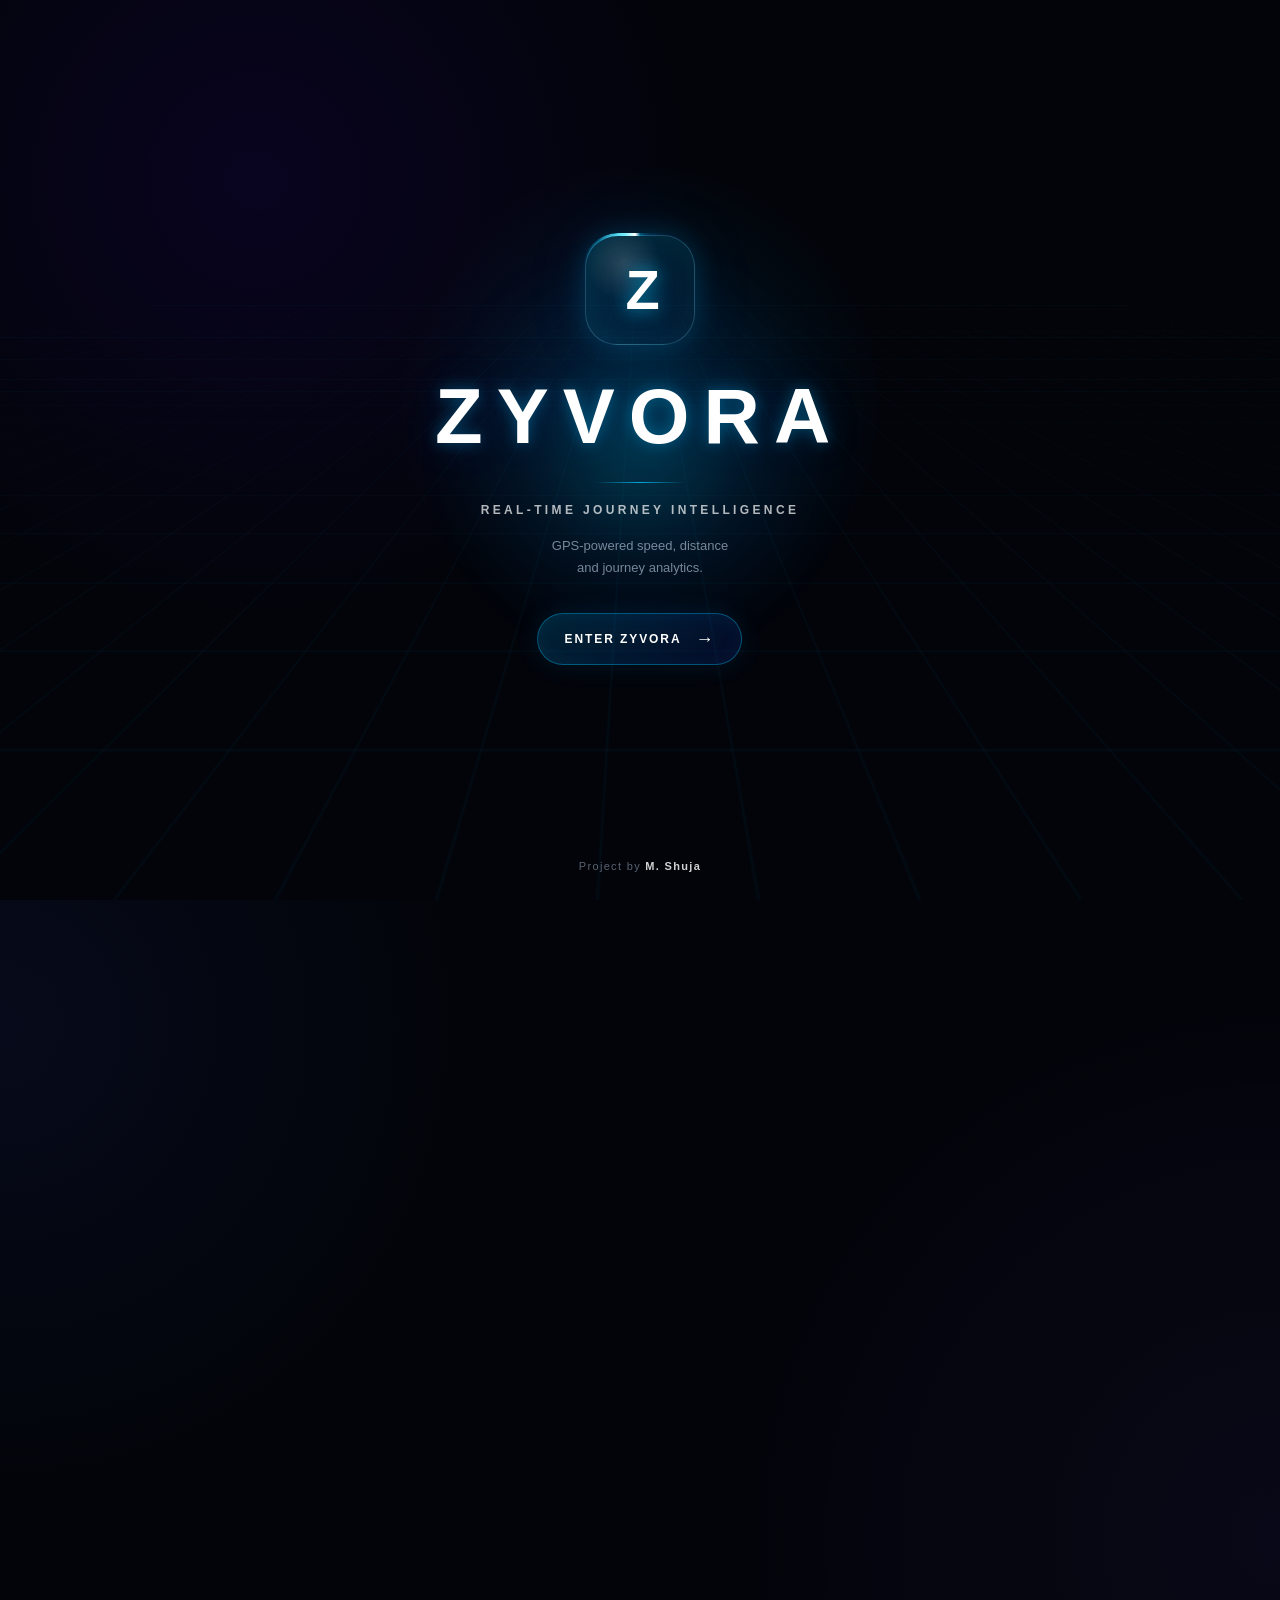
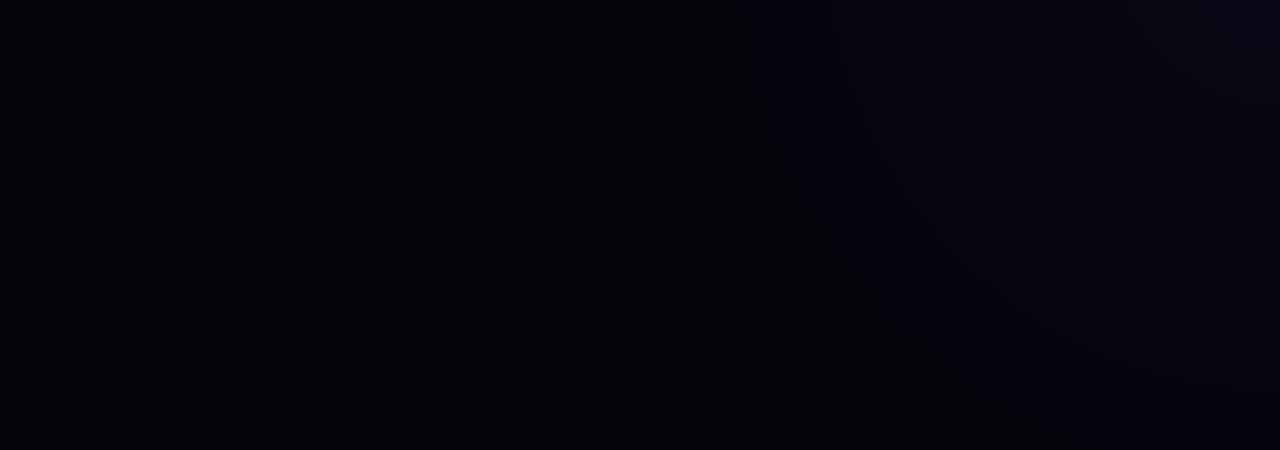
<file: index.html>
<!DOCTYPE html>
<html lang="en">

  <head>
  <meta charset="UTF-8">

  <meta
    name="viewport"
    content="width=device-width, initial-scale=1.0, maximum-scale=1.0, user-scalable=no"
  >

  <meta name="theme-color" content="#05070b">

  <meta
    name="description"
    content="ZYVORA by M. Shuja — Real-Time Journey Intelligence. A GPS-powered journey analytics web app for live speed, distance, trip time and travel insights."
  >

  <meta name="author" content="M. Shuja">

  <meta
    name="keywords"
    content="ZYVORA, ZYVORA by Shuja, M. Shuja, Shuja, Real-Time Journey Intelligence, GPS speed tracker, journey analytics, travel analytics"
  >

  <meta name="robots" content="index, follow">

  <meta
    name="apple-mobile-web-app-capable"
    content="yes"
  >

  <meta
    name="apple-mobile-web-app-status-bar-style"
    content="black-translucent"
  >

  <title>ZYVORA by M. Shuja — Real-Time Journey Intelligence</title>

  <link
    rel="canonical"
    href="https://maiishu2367-boop.github.io/Zyvora-/"
  >

  <!-- Social Preview -->
  <meta property="og:type" content="website">

  <meta
    property="og:title"
    content="ZYVORA by M. Shuja — Real-Time Journey Intelligence"
  >

  <meta
    property="og:description"
    content="GPS-powered speed, distance and journey analytics by M. Shuja."
  >

  <meta
    property="og:url"
    content="https://maiishu2367-boop.github.io/Zyvora-/"
  >

  <meta property="og:site_name" content="ZYVORA">

  <link rel="stylesheet" href="style.css">
  </head>
  


<body>


<!-- =========================================================
     ZYVORA LAUNCH SCREEN
========================================================= -->

<div id="zyvoraLaunch">

  <div class="launch-glow"></div>
  <div class="launch-grid"></div>

  <div class="launch-content">

    <div class="launch-logo">
      Z
    </div>

    <div class="launch-brand">
      ZYVORA
    </div>

    <div class="launch-line"></div>

    <div class="launch-subtitle">
      REAL-TIME JOURNEY INTELLIGENCE
    </div>

    <div class="launch-description">
      GPS-powered speed, distance<br>
      and journey analytics.
    </div>

    <button
      id="enterZyvora"
      type="button"
    >
      <span>ENTER ZYVORA</span>
      <span class="enter-arrow">→</span>
    </button>

  </div>

  <div class="launch-credit">
    Project by <strong>M. Shuja</strong>
  </div>

</div>



<!-- =========================================================
     MAIN APP
========================================================= -->
<!-- =========================================================
     ZYVORA PERMISSION & DEVICE SETUP
========================================================= -->

<div id="zyvoraSetup" class="zyvora-setup" hidden>

  <div class="setup-card">

    <div class="setup-logo">Z</div>

    <div class="setup-eyebrow">
      INITIAL DEVICE SETUP
    </div>

    <h2>Prepare ZYVORA</h2>

    <p class="setup-description">
      ZYVORA will check the permissions and device features
      needed for a smooth journey experience.
    </p>


    <div class="permission-list">

      <div class="permission-item">

        <div class="permission-icon">📍</div>

        <div class="permission-info">
          <strong>Location</strong>
          <span>Required for GPS tracking</span>
        </div>

        <span
          id="locationPermissionStatus"
          class="permission-status"
        >
          CHECKING
        </span>

      </div>


      <div class="permission-item">

        <div class="permission-icon">🔆</div>

        <div class="permission-info">
          <strong>Screen Wake</strong>
          <span>Keeps screen awake during journeys</span>
        </div>

        <span
          id="wakePermissionStatus"
          class="permission-status"
        >
          CHECKING
        </span>

      </div>


      <div class="permission-item">

        <div class="permission-icon">🔔</div>

        <div class="permission-info">
          <strong>Notifications</strong>
          <span>Optional journey notifications</span>
        </div>

        <span
          id="notificationPermissionStatus"
          class="permission-status"
        >
          OPTIONAL
        </span>

      </div>


      <div class="permission-item">

        <div class="permission-icon">🧭</div>

        <div class="permission-info">
          <strong>Device Sensors</strong>
          <span>Orientation features where supported</span>
        </div>

        <span
          id="sensorPermissionStatus"
          class="permission-status"
        >
          AVAILABLE
        </span>

      </div>

    </div>


    <div
      id="setupMessage"
      class="setup-message"
    >
      Location access is required for ZYVORA.
    </div>


    <button
      id="setupPermissionButton"
      class="setup-button"
      type="button"
    >
      ALLOW & CONTINUE
    </button>


    <button
      id="skipOptionalButton"
      class="setup-skip"
      type="button"
    >
      Continue without optional features
    </button>

  </div>

</div>
<div id="app">


  <!-- TOP BAR -->

  <header class="top-bar">

    <div class="brand">

      <div class="brand-mark">
        Z
      </div>

      <div class="brand-text">

        <h1>ZYVORA</h1>

        <span>
          REAL-TIME JOURNEY INTELLIGENCE
        </span>

      </div>

    </div>


    <div class="top-actions">

      <button
        id="historyButton"
        class="icon-button"
        type="button"
        aria-label="Journey history"
      >
        ☰
      </button>

    </div>

  </header>



  <!-- GPS STATUS -->

  <div class="gps-status">

    <span
      id="gpsDot"
      class="status-dot"
    ></span>

    <span id="gpsStatus">
      GPS READY
    </span>

  </div>



  <!-- MAIN -->

  <main class="main-content">


    <!-- SPEED CARD -->

    <section class="speed-card">

      <div class="speed-card-glow"></div>

      <div class="speed-radar"></div>
      <div class="speed-radar radar-two"></div>

      <div class="speed-label">
        CURRENT SPEED
      </div>


      <div class="speedometer">

        <div class="speed-ring">

          <div class="speed-inner">

            <div
              id="speedValue"
              class="speed-value"
            >
              0
            </div>

            <div class="speed-unit">
              km/h
            </div>

          </div>

        </div>

      </div>


      <div
        id="speedScale"
        class="speed-scale"
      >
        0 — 20 — 40 — 60 — 80 — 100+
      </div>


      <div
        id="direction"
        class="direction"
      >
        ●
      </div>


      <div
        id="speedMessage"
        class="speed-message"
      >
        Ready for your journey
      </div>

    </section>



    <!-- LIVE STATS -->

    <section class="stats-grid">


      <div class="stat-card">

        <span class="stat-label">
          DISTANCE
        </span>

        <strong id="distanceValue">
          0.00
        </strong>

        <small>
          km
        </small>

      </div>


      <div class="stat-card">

        <span class="stat-label">
          AVG SPEED
        </span>

        <strong id="averageSpeedValue">
          0
        </strong>

        <small>
          km/h
        </small>

      </div>


      <div class="stat-card">

        <span class="stat-label">
          MAX SPEED
        </span>

        <strong id="maxSpeedValue">
          0
        </strong>

        <small>
          km/h
        </small>

      </div>


      <div class="stat-card">

        <span class="stat-label">
          JOURNEY TIME
        </span>

        <strong id="journeyTimeValue">
          00:00:00
        </strong>

      </div>

    </section>



    <!-- CONTROLS -->

    <section class="controls">

      <button
        id="startButton"
        class="primary-button"
        type="button"
      >
        ▶ Start Journey
      </button>


      <div class="secondary-controls">

        <button
          id="pauseButton"
          class="control-button"
          type="button"
        >
          ⏸ Pause
        </button>

        <button
          id="stopButton"
          class="control-button"
          type="button"
        >
          ■ Stop
        </button>

        <button
          id="resetButton"
          class="control-button"
          type="button"
        >
          ↻ Reset
        </button>

      </div>

    </section>



    <!-- JOURNEY INTELLIGENCE -->

    <section class="panel">

      <div class="panel-header">

        <div>

          <span class="panel-eyebrow">
            LIVE DATA
          </span>

          <h2>
            Journey Intelligence
          </h2>

        </div>

      </div>


      <div class="intelligence-grid">


        <div class="data-row">

          <span>
            Location
          </span>

          <strong id="locationValue">
            Waiting for GPS
          </strong>

        </div>


        <div class="data-row">

          <span>
            Latitude
          </span>

          <strong id="latitudeValue">
            —
          </strong>

        </div>


        <div class="data-row">

          <span>
            Longitude
          </span>

          <strong id="longitudeValue">
            —
          </strong>

        </div>


        <div class="data-row">

          <span>
            GPS Accuracy
          </span>

          <strong id="accuracyValue">
            —
          </strong>

        </div>


        <div class="data-row">

          <span>
            Direction
          </span>

          <strong id="directionValue">
            —
          </strong>

        </div>

      </div>

    </section>



    <!-- JOURNEY TIMELINE -->

    <section class="panel">

      <div class="panel-header">

        <div>

          <span class="panel-eyebrow">
            JOURNEY
          </span>

          <h2>
            Journey Timeline
          </h2>

        </div>

      </div>


      <div
        id="journeyTimeline"
        class="timeline"
      >

        <div class="timeline-empty">
          Start a journey to build your timeline.
        </div>

      </div>

    </section>



    <!-- PERSONAL RECORDS -->

    <section class="panel">

      <div class="panel-header">

        <div>

          <span class="panel-eyebrow">
            YOUR DATA
          </span>

          <h2>
            Personal Records
          </h2>

        </div>

      </div>


      <div class="records-grid">


        <div class="record-card">

          <span>
            FASTEST SPEED
          </span>

          <strong id="recordFastest">
            0 km/h
          </strong>

        </div>


        <div class="record-card">

          <span>
            LONGEST JOURNEY
          </span>

          <strong id="recordLongest">
            0 km
          </strong>

        </div>


        <div class="record-card">

          <span>
            LONGEST DURATION
          </span>

          <strong id="recordDuration">
            00:00:00
          </strong>

        </div>


        <div class="record-card">

          <span>
            JOURNEYS
          </span>

          <strong id="recordJourneys">
            0
          </strong>

        </div>

      </div>

    </section>



    <!-- PREVIOUS JOURNEYS -->

    <section class="panel">

      <div class="panel-header">

        <div>

          <span class="panel-eyebrow">
            HISTORY
          </span>

          <h2>
            Previous Journeys
          </h2>

        </div>


        <button
          id="clearHistoryButton"
          class="text-button"
          type="button"
        >
          Clear
        </button>

      </div>


      <div
        id="previousJourneys"
        class="previous-journeys"
      >

        <div class="history-empty">
          No previous journeys yet.
        </div>

      </div>

    </section>



    <!-- JOURNEY REPORT -->

    <section class="panel report-panel">

      <div class="panel-header">

        <div>

          <span class="panel-eyebrow">
            ANALYTICS
          </span>

          <h2>
            Journey Report
          </h2>

        </div>

      </div>


      <div
        id="journeyReport"
        class="journey-report"
      >

        <div class="report-empty">
          Complete a journey to generate your report.
        </div>

      </div>

    </section>



    <!-- FEATURES -->

    <section class="features-section">

      <span class="panel-eyebrow">
        ZYVORA
      </span>

      <h2>
        Real-Time Journey Intelligence
      </h2>

      <p>
        Track your movement, understand your journey,
        and turn GPS data into meaningful travel insights.
      </p>

    </section>


  </main>



  <!-- FOOTER -->

  <footer class="app-footer">

    <div>
      ZYVORA
    </div>

    <span>
      Project by M. Shuja
    </span>

  </footer>

</div>



<!-- =========================================================
     HISTORY OVERLAY
========================================================= -->

<div
  id="historyOverlay"
  class="drawer-overlay"
  hidden
>
</div>



<!-- =========================================================
     HISTORY DRAWER
========================================================= -->

<aside
  id="historyDrawer"
  class="history-drawer"
  aria-hidden="true"
>

  <div class="drawer-header">

    <div>

      <span class="panel-eyebrow">
        ZYVORA
      </span>

      <h2>
        Journey History
      </h2>

    </div>


    <button
      id="closeHistoryButton"
      class="drawer-close"
      type="button"
      aria-label="Close history"
    >
      ×
    </button>

  </div>


  <div
    id="drawerHistoryList"
    class="drawer-history-list"
  >

    <div class="history-empty">

      <span class="history-empty-icon">
        ◷
      </span>

      <p>
        Your previous journeys will appear here.
      </p>

    </div>

  </div>

</aside>



<!-- =========================================================
     TOAST
========================================================= -->

<div
  id="toast"
  class="toast"
  aria-live="polite"
>
</div>



<!-- =========================================================
     ENTER ZYVORA — GUARANTEED CLICK HANDLER
========================================================= -->

<script>

document.addEventListener("DOMContentLoaded", function () {

  const launch = document.getElementById("zyvoraLaunch");
  const enterButton = document.getElementById("enterZyvora");
  const app = document.getElementById("app");

  if (!launch || !enterButton || !app) {
    return;
  }

  /* Keep dashboard hidden initially */

  app.style.visibility = "hidden";
  app.style.opacity = "0";
  app.style.pointerEvents = "none";


  /* Make sure launch screen receives clicks */

  launch.style.pointerEvents = "auto";
  enterButton.style.pointerEvents = "auto";


  enterButton.addEventListener("click", function () {

    enterButton.disabled = true;

    launch.style.transition =
      "opacity 0.7s ease, transform 0.7s ease";

    launch.style.opacity = "0";
    launch.style.transform = "scale(1.05)";
    launch.style.pointerEvents = "none";


    setTimeout(function () {

      launch.style.display = "none";

      app.style.visibility = "visible";
      app.style.opacity = "1";
      app.style.pointerEvents = "auto";

      document.body.style.overflow = "";

    }, 700);

  });

});

</script>



<!-- =========================================================
     MAIN ZYVORA JAVASCRIPT
========================================================= -->

<script src="script.js"></script>


</body>

</html>
</file>
<file: style.css>
/* =========================================================
   ZYVORA
   REAL-TIME JOURNEY INTELLIGENCE
   CLEAN FUTURISTIC UI
========================================================= */

:root {
  --bg: #020409;
  --bg2: #070b12;
  --panel: rgba(10, 16, 27, 0.82);

  --cyan: #62eaff;
  --cyan2: #20baff;
  --blue: #536dff;
  --purple: #8b5cff;

  --green: #62e59b;
  --yellow: #ffd166;
  --red: #ff5572;

  --white: #f4f8ff;
  --soft: #aab5c7;
  --muted: #667286;

  --border: rgba(255,255,255,.075);

  --radius: 22px;
}


/* =========================================================
   RESET
========================================================= */

* {
  box-sizing: border-box;
  margin: 0;
  padding: 0;
}

html {
  scroll-behavior: smooth;
}

body {
  min-height: 100vh;

  color: var(--white);

  font-family:
    Inter,
    -apple-system,
    BlinkMacSystemFont,
    "Segoe UI",
    Roboto,
    Arial,
    sans-serif;

  background:
    radial-gradient(
      circle at 50% -15%,
      rgba(30, 185, 255, .16),
      transparent 35%
    ),
    radial-gradient(
      circle at 0% 50%,
      rgba(70, 90, 255, .07),
      transparent 30%
    ),
    radial-gradient(
      circle at 100% 75%,
      rgba(130, 70, 255, .06),
      transparent 30%
    ),
    var(--bg);

  overflow-x: hidden;

  -webkit-font-smoothing: antialiased;
}


/* =========================================================
   BACKGROUND GRID
========================================================= */

body::before {
  content: "";

  position: fixed;
  inset: 0;

  pointer-events: none;

  opacity: .11;

  background-image:
    linear-gradient(
      rgba(98,234,255,.07) 1px,
      transparent 1px
    ),
    linear-gradient(
      90deg,
      rgba(98,234,255,.07) 1px,
      transparent 1px
    );

  background-size: 44px 44px;

  mask-image:
    linear-gradient(
      to bottom,
      black,
      transparent 82%
    );

  animation: gridMove 18s linear infinite;

  z-index: -2;
}

body::after {
  content: "";

  position: fixed;

  width: 430px;
  height: 430px;

  left: 50%;
  top: 38%;

  transform: translate(-50%, -50%);

  border-radius: 50%;

  background:
    radial-gradient(
      circle,
      rgba(20,190,255,.07),
      transparent 68%
    );

  filter: blur(30px);

  pointer-events: none;

  z-index: -1;

  animation: ambientGlow 7s ease-in-out infinite;
}

@keyframes gridMove {
  from {
    transform: translateY(0);
  }

  to {
    transform: translateY(44px);
  }
}

@keyframes ambientGlow {
  0%,
  100% {
    opacity: .55;
    transform: translate(-50%, -50%) scale(1);
  }

  50% {
    opacity: .95;
    transform: translate(-50%, -50%) scale(1.15);
  }
}


/* =========================================================
   MAIN APP
========================================================= */

#app {
  width: 100%;
  max-width: 760px;

  margin: auto;

  padding:
    0 17px 55px;

  visibility: hidden;
  opacity: 0;
  pointer-events: none;
}


/* =========================================================
   TOP BAR
========================================================= */

.top-bar {
  position: sticky;

  top: 0;

  z-index: 100;

  display: flex;

  justify-content: space-between;
  align-items: center;

  padding: 17px 0 15px;

  background:
    linear-gradient(
      to bottom,
      rgba(2,4,9,.98),
      rgba(2,4,9,.84),
      transparent
    );

  backdrop-filter: blur(16px);
  -webkit-backdrop-filter: blur(16px);
}

.brand {
  display: flex;
  align-items: center;

  gap: 11px;
}

.brand-mark {
  position: relative;

  width: 42px;
  height: 42px;

  display: grid;
  place-items: center;

  border-radius: 13px;

  color: var(--cyan);

  font-size: 18px;
  font-weight: 900;

  background:
    linear-gradient(
      145deg,
      rgba(98,234,255,.16),
      rgba(76,111,255,.07)
    );

  border:
    1px solid rgba(98,234,255,.23);

  box-shadow:
    0 0 25px rgba(98,234,255,.10),
    inset 0 0 18px rgba(98,234,255,.04);
}

.brand-mark::before {
  content: "";

  position: absolute;
  inset: -4px;

  border-radius: 16px;

  border:
    1px solid rgba(98,234,255,.07);

  animation: brandPulse 3s ease-in-out infinite;
}

@keyframes brandPulse {
  0%,
  100% {
    transform: scale(1);
    opacity: .35;
  }

  50% {
    transform: scale(1.12);
    opacity: 1;
  }
}

.brand-text h1 {
  font-size: 16px;
  letter-spacing: .22em;
  font-weight: 850;
}

.brand-text span {
  display: block;

  margin-top: 3px;

  color: var(--muted);

  font-size: 7px;

  letter-spacing: .15em;
}

.icon-button {
  width: 42px;
  height: 42px;

  display: grid;
  place-items: center;

  border:
    1px solid var(--border);

  border-radius: 50%;

  color: var(--soft);

  background:
    rgba(255,255,255,.035);

  cursor: pointer;

  transition: .25s ease;
}

.icon-button:hover {
  color: var(--cyan);

  border-color:
    rgba(98,234,255,.3);

  box-shadow:
    0 0 20px rgba(98,234,255,.08);
}

.icon-button:active {
  transform: scale(.92);
}


/* =========================================================
   GPS STATUS
========================================================= */

.gps-status {
  display: flex;

  align-items: center;

  gap: 7px;

  margin:
    3px 3px 16px;

  color: var(--soft);

  font-size: 10px;

  text-transform: uppercase;

  letter-spacing: .09em;
}

.status-dot {
  width: 7px;
  height: 7px;

  flex: 0 0 auto;

  border-radius: 50%;

  background: var(--yellow);

  box-shadow:
    0 0 12px rgba(255,209,102,.7);
}

.gps-status.ready .status-dot {
  background: var(--green);

  box-shadow:
    0 0 12px rgba(98,229,155,.7);
}

.gps-status.active .status-dot {
  background: var(--cyan);

  box-shadow:
    0 0 15px rgba(98,234,255,.9);

  animation:
    statusPulse 1.3s infinite;
}

.gps-status.error .status-dot {
  background: var(--red);

  box-shadow:
    0 0 12px rgba(255,85,114,.7);
}

@keyframes statusPulse {
  50% {
    transform: scale(1.6);
    opacity: .5;
  }
}


/* =========================================================
   SPEED CARD
========================================================= */

.speed-card {
  position: relative;

  min-height: 455px;

  overflow: hidden;

  padding: 20px;

  border-radius: 28px;

  border:
    1px solid rgba(98,234,255,.13);

  background:
    radial-gradient(
      circle at 50% 45%,
      rgba(98,234,255,.055),
      transparent 40%
    ),
    linear-gradient(
      145deg,
      rgba(13,21,34,.94),
      rgba(4,7,13,.97)
    );

  box-shadow:
    0 30px 80px rgba(0,0,0,.42),
    inset 0 1px rgba(255,255,255,.05);
}

.speed-card::before {
  content: "";

  position: absolute;

  width: 390px;
  height: 390px;

  left: 50%;
  top: 53%;

  transform:
    translate(-50%, -50%);

  border-radius: 50%;

  border:
    1px solid rgba(98,234,255,.05);

  box-shadow:
    0 0 0 45px rgba(98,234,255,.015),
    0 0 0 90px rgba(98,234,255,.009),
    0 0 0 135px rgba(98,234,255,.006);

  pointer-events: none;
}

.speed-card::after {
  content: "";

  position: absolute;

  width: 2px;
  height: 180px;

  left: 50%;
  top: 50%;

  transform-origin: bottom;

  background:
    linear-gradient(
      transparent,
      rgba(98,234,255,.25)
    );

  opacity: .4;

  animation:
    radarSweep 5s linear infinite;

  pointer-events: none;
}

@keyframes radarSweep {
  from {
    transform:
      translate(-50%, -100%)
      rotate(0deg);
  }

  to {
    transform:
      translate(-50%, -100%)
      rotate(360deg);
  }
}


/* =========================================================
   SPEEDOMETER
========================================================= */

.speedometer {
  position: relative;

  width: min(82vw, 350px);

  aspect-ratio: 1;

  margin:
    28px auto 8px;
}

.speed-ring {
  position: absolute;

  inset: 4%;

  display: grid;
  place-items: center;

  border-radius: 50%;

  background:
    conic-gradient(
      from 220deg,
      transparent 0deg,
      var(--cyan) 30deg,
      var(--cyan2) 100deg,
      rgba(76,111,255,.85) 165deg,
      rgba(255,255,255,.035) 220deg,
      rgba(255,255,255,.02) 300deg,
      var(--cyan) 360deg
    );

  box-shadow:
    0 0 35px rgba(36,184,255,.10),
    inset 0 0 30px rgba(36,184,255,.03);

  animation:
    speedRingGlow 4s ease-in-out infinite;
}

@keyframes speedRingGlow {
  50% {
    filter:
      brightness(1.18)
      drop-shadow(
        0 0 15px rgba(98,234,255,.14)
      );
  }
}

.speed-ring::after {
  content: "";

  position: absolute;

  inset: 8px;

  border-radius: 50%;

  background:
    radial-gradient(
      circle,
      #0c131e 0%,
      #05080e 68%,
      #03050a 100%
    );

  box-shadow:
    inset 0 0 45px rgba(0,0,0,.8);
}


/*
   IMPORTANT:
   These selectors support the IDs/classes used by the
   current ZYVORA HTML.
*/

.speed-inner {
  position: relative;

  z-index: 3;

  width: 74%;
  height: 74%;

  display: flex;

  flex-direction: column;

  align-items: center;
  justify-content: center;

  border-radius: 50%;

  background:
    radial-gradient(
      circle at 50% 42%,
      rgba(36,184,255,.07),
      transparent 55%
    ),
    #060a11;

  border:
    1px solid rgba(255,255,255,.055);

  box-shadow:
    inset 0 0 50px rgba(0,0,0,.7),
    0 0 30px rgba(36,184,255,.035);
}

.speed-inner::before {
  content: "";

  position: absolute;

  width: 7px;
  height: 7px;

  top: 20%;

  border-radius: 50%;

  background: var(--cyan);

  box-shadow:
    0 0 18px var(--cyan);

  animation:
    tinyPulse 2s infinite;
}

@keyframes tinyPulse {
  50% {
    opacity: .25;
    transform: scale(.55);
  }
}

.speed-value {
  font-size:
    clamp(64px, 18vw, 92px);

  line-height: .9;

  font-weight: 300;

  letter-spacing: -.075em;

  text-shadow:
    0 0 30px rgba(98,234,255,.18);
}

.speed-unit {
  margin-top: 12px;

  color: var(--muted);

  font-size: 10px;

  font-weight: 700;

  letter-spacing: .2em;

  text-transform: uppercase;
}

.speed-scale {
  position: absolute;

  inset: 0;

  z-index: 5;

  pointer-events: none;

  color: #586477;

  font-size: 8px;

  font-weight: 600;
}

.speed-message {
  position: relative;

  z-index: 5;

  text-align: center;

  color: var(--soft);

  font-size: 10px;

  letter-spacing: .04em;
}

.direction {
  position: relative;

  z-index: 5;

  width: fit-content;

  margin: 0 auto;

  padding: 5px 10px;

  border:
    1px solid rgba(98,234,255,.12);

  border-radius: 999px;

  color: var(--cyan);

  background:
    rgba(98,234,255,.04);

  font-size: 10px;
}


/* =========================================================
   STATISTICS
========================================================= */

.stats-grid {
  display: grid;

  grid-template-columns:
    repeat(2, 1fr);

  gap: 9px;

  margin-top: 12px;
}

.stat-card {
  position: relative;

  min-height: 108px;

  overflow: hidden;

  padding: 16px;

  border:
    1px solid var(--border);

  border-radius: 17px;

  background:
    linear-gradient(
      145deg,
      rgba(15,23,36,.82),
      rgba(7,10,17,.88)
    );

  transition: .25s ease;
}

.stat-card::before {
  content: "";

  position: absolute;

  width: 80px;
  height: 80px;

  right: -35px;
  bottom: -35px;

  border-radius: 50%;

  background:
    radial-gradient(
      circle,
      rgba(98,234,255,.10),
      transparent 70%
    );
}

.stat-card:hover {
  transform: translateY(-3px);

  border-color:
    rgba(98,234,255,.18);

  box-shadow:
    0 12px 35px rgba(0,0,0,.25);
}

.stat-label {
  color: var(--muted);

  font-size: 8px;

  font-weight: 800;

  letter-spacing: .16em;
}

.stat-card strong {
  display: block;

  margin-top: 11px;

  font-size: 27px;

  font-weight: 400;

  letter-spacing: -.04em;
}

.stat-card small {
  display: block;

  margin-top: 6px;

  color: var(--muted);

  font-size: 9px;
}


/* =========================================================
   CONTROLS
========================================================= */

.controls {
  margin-top: 12px;
}

.primary-button {
  position: relative;

  width: 100%;

  min-height: 58px;

  display: flex;

  align-items: center;
  justify-content: center;

  gap: 10px;

  overflow: hidden;

  border:
    1px solid rgba(98,234,255,.3);

  border-radius: 17px;

  color: #eaffff;

  background:
    linear-gradient(
      120deg,
      rgba(98,234,255,.16),
      rgba(76,111,255,.13),
      rgba(139,92,255,.12)
    );

  font-size: 14px;

  font-weight: 700;

  cursor: pointer;

  box-shadow:
    0 15px 40px rgba(0,0,0,.25),
    0 0 25px rgba(98,234,255,.05);

  transition: .25s ease;
}

.primary-button:hover {
  transform: translateY(-2px);

  border-color:
    rgba(98,234,255,.5);

  box-shadow:
    0 18px 45px rgba(0,0,0,.3),
    0 0 35px rgba(98,234,255,.1);
}

.primary-button:active {
  transform: scale(.985);
}

.secondary-controls {
  display: grid;

  grid-template-columns:
    repeat(3, 1fr);

  gap: 8px;

  margin-top: 8px;
}

.control-button {
  min-height: 46px;

  border:
    1px solid var(--border);

  border-radius: 13px;

  color: var(--soft);

  background:
    rgba(255,255,255,.025);

  font-size: 10px;

  cursor: pointer;

  transition: .2s ease;
}

.control-button:hover:not(:disabled) {
  color: var(--white);

  background:
    rgba(255,255,255,.055);

  border-color:
    rgba(255,255,255,.14);
}

.control-button:active:not(:disabled) {
  transform: scale(.95);
}

.control-button:disabled {
  opacity: .3;

  cursor: not-allowed;
}


/* =========================================================
   PANELS
========================================================= */

.panel {
  position: relative;

  overflow: hidden;

  margin-top: 12px;

  padding: 20px;

  border:
    1px solid var(--border);

  border-radius: var(--radius);

  background:
    linear-gradient(
      145deg,
      rgba(13,19,30,.86),
      rgba(6,9,15,.92)
    );

  box-shadow:
    0 15px 45px rgba(0,0,0,.18);
}

.panel::before {
  content: "";

  position: absolute;

  width: 130px;
  height: 130px;

  right: -65px;
  top: -65px;

  border-radius: 50%;

  background:
    radial-gradient(
      circle,
      rgba(98,234,255,.055),
      transparent 70%
    );
}

.panel-header {
  position: relative;

  z-index: 2;

  display: flex;

  justify-content: space-between;
  align-items: flex-start;

  gap: 15px;

  margin-bottom: 17px;
}

.panel-eyebrow {
  color: var(--muted);

  font-size: 8px;

  font-weight: 800;

  letter-spacing: .19em;
}

.panel-header h2 {
  margin-top: 5px;

  font-size: 17px;

  font-weight: 600;

  letter-spacing: -.025em;
}


/* =========================================================
   JOURNEY INTELLIGENCE
========================================================= */

.intelligence-grid {
  position: relative;

  z-index: 2;
}

.data-row {
  display: flex;

  justify-content: space-between;
  align-items: center;

  gap: 15px;

  padding: 12px 0;

  border-bottom:
    1px solid rgba(255,255,255,.045);

  font-size: 11px;
}

.data-row:last-child {
  border-bottom: 0;
}

.data-row span {
  color: var(--muted);
}

.data-row strong {
  max-width: 62%;

  overflow: hidden;

  text-overflow: ellipsis;

  white-space: nowrap;

  color: var(--soft);

  font-weight: 500;

  text-align: right;
}


/* =========================================================
   TIMELINE
========================================================= */

.timeline {
  position: relative;

  z-index: 2;

  display: flex;

  flex-direction: column;

  gap: 13px;
}

.timeline-item {
  display: flex;

  gap: 12px;
}

.timeline-marker {
  width: 9px;
  height: 9px;

  flex: 0 0 auto;

  margin-top: 5px;

  border-radius: 50%;

  background: var(--cyan);

  box-shadow:
    0 0 14px rgba(98,234,255,.65);
}

.timeline-content {
  flex: 1;

  padding-bottom: 11px;

  border-bottom:
    1px solid rgba(255,255,255,.045);
}

.timeline-content strong {
  display: block;

  font-size: 11px;
}

.timeline-content span {
  display: block;

  margin-top: 3px;

  color: var(--muted);

  font-size: 9px;
}

.timeline-empty {
  padding: 22px 8px;

  color: var(--muted);

  font-size: 10px;

  text-align: center;
}


/* =========================================================
   RECORDS
========================================================= */

.records-grid {
  position: relative;

  z-index: 2;

  display: grid;

  grid-template-columns:
    repeat(2, 1fr);

  gap: 9px;
}

.record-card {
  padding: 14px;

  border:
    1px solid rgba(255,255,255,.055);

  border-radius: 13px;

  background:
    rgba(255,255,255,.018);
}

.record-card span {
  display: block;

  color: var(--muted);

  font-size: 9px;
}

.record-card strong {
  display: block;

  margin-top: 7px;

  color: var(--soft);

  font-size: 13px;

  font-weight: 600;
}


/* =========================================================
   PREVIOUS JOURNEYS
========================================================= */

.text-button {
  border: 0;

  background: transparent;

  color: var(--cyan);

  font-size: 10px;

  cursor: pointer;
}

.previous-journeys,
.drawer-history-list {
  position: relative;

  z-index: 2;

  display: flex;

  flex-direction: column;

  gap: 9px;
}

.history-item {
  display: flex;

  align-items: center;

  justify-content: space-between;

  gap: 12px;

  padding: 14px;

  border:
    1px solid rgba(255,255,255,.055);

  border-radius: 13px;

  background:
    rgba(255,255,255,.018);
}

.history-main {
  min-width: 0;
}

.history-main strong {
  display: block;

  font-size: 12px;
}

.history-main span {
  display: block;

  margin-top: 3px;

  color: var(--muted);

  font-size: 9px;
}

.history-value {
  flex-shrink: 0;

  color: var(--cyan);

  font-size: 12px;

  font-weight: 700;
}

.history-empty {
  padding: 20px 8px;

  color: var(--muted);

  font-size: 10px;

  text-align: center;
}

.history-empty-icon {
  display: block;

  margin-bottom: 7px;

  color: var(--cyan);

  font-size: 25px;
}


/* =========================================================
   REPORT
========================================================= */

.report-panel {
  border-color:
    rgba(98,234,255,.13);

  background:
    radial-gradient(
      circle at 100% 0%,
      rgba(98,234,255,.07),
      transparent 35%
    ),
    linear-gradient(
      145deg,
      rgba(11,18,29,.9),
      rgba(5,8,14,.95)
    );
}

.journey-report {
  position: relative;

  z-index: 2;
}

.report-grid {
  display: grid;

  grid-template-columns:
    repeat(2, 1fr);

  gap: 9px;
}

.report-item {
  padding: 13px;

  border:
    1px solid rgba(255,255,255,.05);

  border-radius: 12px;

  background:
    rgba(255,255,255,.02);
}

.report-item span {
  display: block;

  color: var(--muted);

  font-size: 8px;

  letter-spacing: .08em;

  text-transform: uppercase;
}

.report-item strong {
  display: block;

  margin-top: 6px;

  color: var(--soft);

  font-size: 12px;
}

.report-message {
  margin-top: 12px;

  padding: 13px;

  border-radius: 12px;

  color: var(--soft);

  background:
    rgba(98,234,255,.05);

  border:
    1px solid rgba(98,234,255,.08);

  font-size: 10px;

  text-align: center;
}

.report-empty {
  padding: 20px 8px;

  color: var(--muted);

  font-size: 10px;

  text-align: center;
}


/* =========================================================
   FEATURES
========================================================= */

.features-section {
  padding: 28px 3px 5px;

  text-align: center;
}

.features-section h2 {
  margin-top: 8px;

  font-size: 20px;

  font-weight: 600;
}

.features-section p {
  max-width: 500px;

  margin: 9px auto 0;

  color: var(--muted);

  font-size: 10px;

  line-height: 1.7;
}


/* =========================================================
   FOOTER
========================================================= */

.app-footer {
  padding: 30px 5px 8px;

  text-align: center;
}

.app-footer div {
  color: var(--white);

  font-size: 11px;

  font-weight: 900;

  letter-spacing: .28em;
}

.app-footer span {
  display: block;

  margin-top: 5px;

  color: #394252;

  font-size: 8px;
}


/* =========================================================
   HISTORY DRAWER
========================================================= */

.drawer-overlay {
  position: fixed;

  inset: 0;

  z-index: 500;

  background:
    rgba(0,0,0,.7);

  opacity: 1;

  backdrop-filter:
    blur(7px);

  -webkit-backdrop-filter:
    blur(7px);
}

.history-drawer {
  position: fixed;

  top: 0;
  right: 0;

  z-index: 501;

  width:
    min(390px, 89vw);

  height: 100vh;

  padding: 24px 18px;

  overflow-y: auto;

  background:
    radial-gradient(
      circle at 100% 0%,
      rgba(98,234,255,.08),
      transparent 30%
    ),
    #070a11;

  border-left:
    1px solid rgba(255,255,255,.09);

  box-shadow:
    -25px 0 70px rgba(0,0,0,.5);

  transform:
    translateX(100%);

  visibility: hidden;

  pointer-events: none;

  transition:
    transform .35s ease,
    visibility .35s ease;
}

.history-drawer.open {
  transform:
    translateX(0);

  visibility: visible;

  pointer-events: auto;
}

.drawer-header {
  display: flex;

  justify-content: space-between;
  align-items: flex-start;

  padding-bottom: 20px;

  border-bottom:
    1px solid var(--border);
}

.drawer-header h2 {
  margin-top: 4px;

  font-size: 18px;

  font-weight: 600;
}

.drawer-close {
  width: 39px;
  height: 39px;

  display: grid;
  place-items: center;

  border:
    1px solid var(--border);

  border-radius: 50%;

  background:
    rgba(255,255,255,.035);

  color: var(--soft);

  font-size: 22px;

  cursor: pointer;
}

.drawer-history-list {
  padding-top: 18px;
}


/* =========================================================
   TOAST
========================================================= */

.toast {
  position: fixed;

  left: 50%;
  bottom: 22px;

  z-index: 1000;

  max-width:
    calc(100vw - 40px);

  padding:
    11px 17px;

  border:
    1px solid rgba(98,234,255,.14);

  border-radius: 999px;

  color: var(--soft);

  background:
    rgba(9,14,22,.94);

  box-shadow:
    0 18px 45px rgba(0,0,0,.45);

  font-size: 10px;

  opacity: 0;

  pointer-events: none;

  transform:
    translate(-50%, 20px);

  transition: .3s ease;

  backdrop-filter:
    blur(15px);
}

.toast.show {
  opacity: 1;

  transform:
    translate(-50%, 0);
}


/* =========================================================
   HIDDEN ELEMENTS
========================================================= */

[hidden] {
  display: none !important;
}


/* =========================================================
   LAUNCH SCREEN
========================================================= */

#zyvoraLaunch {
  position: fixed !important;

  inset: 0 !important;

  width: 100vw !important;

  height: 100vh !important;
  height: 100dvh !important;

  overflow: hidden;

  display: flex;

  align-items: center !important;
  justify-content: center !important;

  background:
    radial-gradient(
      circle at 50% 45%,
      rgba(0,180,255,.13),
      transparent 30%
    ),
    radial-gradient(
      circle at 20% 20%,
      rgba(80,0,255,.09),
      transparent 35%
    ),
    #02040a;

  z-index: 2147483647 !important;

  isolation: isolate;

  pointer-events: auto;
}

.launch-grid {
  position: absolute;

  inset: -50%;

  background-image:
    linear-gradient(
      rgba(0,190,255,.055) 1px,
      transparent 1px
    ),
    linear-gradient(
      90deg,
      rgba(0,190,255,.055) 1px,
      transparent 1px
    );

  background-size: 55px 55px;

  transform:
    perspective(500px)
    rotateX(65deg)
    translateY(0);

  animation:
    launchGridMove 8s linear infinite;

  opacity: .6;

  pointer-events: none;
}

@keyframes launchGridMove {
  from {
    transform:
      perspective(500px)
      rotateX(65deg)
      translateY(0);
  }

  to {
    transform:
      perspective(500px)
      rotateX(65deg)
      translateY(55px);
  }
}

.launch-glow {
  position: absolute;

  width: 420px;
  height: 420px;

  border-radius: 50%;

  background:
    radial-gradient(
      circle,
      rgba(0,190,255,.20),
      rgba(0,100,255,.05) 40%,
      transparent 70%
    );

  filter: blur(20px);

  animation:
    launchGlow 4s ease-in-out infinite alternate;

  pointer-events: none;
}

@keyframes launchGlow {
  from {
    transform: scale(.85);
    opacity: .45;
  }

  to {
    transform: scale(1.2);
    opacity: .9;
  }
}

.launch-content {
  position: relative !important;

  z-index: 5;

  top: 0 !important;

  margin: 0 !important;

  transform:
    translateY(0) !important;

  text-align: center;

  animation:
    launchContentIn 1.2s cubic-bezier(.2,.8,.2,1);
}

@keyframes launchContentIn {
  from {
    opacity: 0;
    transform:
      translateY(25px)
      scale(.94);
  }

  to {
    opacity: 1;
    transform:
      translateY(0)
      scale(1);
  }
}


/* =========================================================
   LAUNCH LOGO
========================================================= */

.launch-logo {
  position: relative;

  width: 110px !important;
  height: 110px !important;

  margin:
    0 auto 26px !important;

  display: flex;

  align-items: center;
  justify-content: center;

  border-radius: 32px !important;

  color: white;

  font-size: 56px !important;

  font-weight: 900 !important;

  letter-spacing: -5px !important;

  background:
    radial-gradient(
      circle at 35% 25%,
      rgba(255,255,255,.16),
      transparent 35%
    ),
    linear-gradient(
      145deg,
      rgba(0,200,255,.17),
      rgba(35,50,110,.11)
    );

  border:
    1px solid rgba(120,220,255,.25);

  box-shadow:
    0 0 28px rgba(0,190,255,.20),
    0 0 70px rgba(0,120,255,.09),
    inset 0 0 35px rgba(0,190,255,.07);

  text-shadow:
    0 0 18px rgba(0,210,255,.60),
    0 0 35px rgba(0,120,255,.30);

  animation:
    logoFloat 3s ease-in-out infinite;
}

@keyframes logoFloat {
  0%,
  100% {
    transform:
      translateY(0);
  }

  50% {
    transform:
      translateY(-7px);
  }
}


/* =========================================================
   TRAVELING LIGHT AROUND ROUNDED LOGO
========================================================= */

.launch-logo::before {
  content: "";

  position: absolute;

  inset: -3px;

  border-radius: 35px;

  padding: 3px;

  background:
    conic-gradient(
      from 0deg,
      transparent 0deg,
      transparent 300deg,
      rgba(0,220,255,.12) 320deg,
      rgba(120,240,255,1) 345deg,
      #ffffff 355deg,
      transparent 360deg
    );

  -webkit-mask:
    linear-gradient(#000 0 0) content-box,
    linear-gradient(#000 0 0);

  -webkit-mask-composite: xor;

  mask-composite: exclude;

  filter:
    drop-shadow(
      0 0 5px rgba(0,220,255,1)
    )
    drop-shadow(
      0 0 14px rgba(0,180,255,.65)
    )
    drop-shadow(
      0 0 25px rgba(0,140,255,.30)
    );

  animation:
    zyvoraBorderLight 2.2s linear infinite;

  pointer-events: none;

  z-index: 10;
}

@keyframes zyvoraBorderLight {
  from {
    transform:
      rotate(0deg);
  }

  to {
    transform:
      rotate(360deg);
  }
}


/* =========================================================
   LAUNCH BRAND
========================================================= */

.launch-brand {
  display: inline-block !important;

  margin-left: 0 !important;

  color: #ffffff;

  font-size:
    clamp(42px, 11vw, 78px);

  font-weight: 800;

  letter-spacing: .18em;

  text-shadow:
    0 0 15px rgba(0,190,255,.35),
    0 0 40px rgba(0,120,255,.18);

  animation:
    zyvoraWordIn 1.4s
    cubic-bezier(.2,.8,.2,1)
    forwards;
}

@keyframes zyvoraWordIn {
  0% {
    opacity: 0;

    transform:
      translateY(35px)
      scale(.9);

    letter-spacing: .45em;

    filter: blur(8px);
  }

  45% {
    opacity: 1;

    transform:
      translateY(-8px)
      scale(1.02);

    letter-spacing: .28em;

    filter: blur(0);
  }

  75% {
    transform:
      translateY(3px)
      scale(1);

    letter-spacing: .20em;
  }

  100% {
    opacity: 1;

    transform:
      translateY(0)
      scale(1);

    letter-spacing: .18em;
  }
}


/* =========================================================
   LAUNCH TEXT
========================================================= */

.launch-line {
  width: 90px;
  height: 1px;

  margin:
    20px auto;

  background:
    linear-gradient(
      90deg,
      transparent,
      rgba(0,200,255,.8),
      transparent
    );

  animation:
    linePulse 2s ease-in-out infinite;
}

@keyframes linePulse {
  0%,
  100% {
    opacity: .35;

    transform:
      scaleX(.6);
  }

  50% {
    opacity: 1;

    transform:
      scaleX(1.2);
  }
}

.launch-subtitle {
  color:
    rgba(255,255,255,.70);

  font-size: 12px;

  letter-spacing: .28em;

  font-weight: 600;
}

.launch-description {
  margin-top: 18px;

  color:
    rgba(170,185,205,.70);

  font-size: 13px;

  line-height: 1.7;
}


/* =========================================================
   ENTER ZYVORA
========================================================= */

#enterZyvora {
  position: relative !important;

  z-index: 9999999 !important;

  pointer-events: auto !important;

  margin-top: 34px;

  min-width: 205px;

  height: 52px;

  padding:
    0 24px;

  display: inline-flex;

  align-items: center;
  justify-content: center;

  gap: 14px;

  border:
    1px solid rgba(0,200,255,.35);

  border-radius: 999px;

  color: white;

  background:
    linear-gradient(
      135deg,
      rgba(0,180,255,.18),
      rgba(30,70,255,.12)
    );

  box-shadow:
    0 0 25px rgba(0,160,255,.12),
    inset 0 0 20px rgba(0,180,255,.05);

  font-size: 12px;

  font-weight: 700;

  letter-spacing: .16em;

  cursor: pointer;

  transition:
    transform .25s ease,
    box-shadow .25s ease,
    border-color .25s ease;
}

#enterZyvora:hover {
  transform:
    translateY(-3px);

  border-color:
    rgba(0,220,255,.75);

  box-shadow:
    0 0 35px rgba(0,180,255,.25),
    inset 0 0 25px rgba(0,180,255,.08);
}

#enterZyvora:active {
  transform:
    scale(.96);
}

.enter-arrow {
  font-size: 18px;

  transition:
    transform .25s ease;
}

#enterZyvora:hover .enter-arrow {
  transform:
    translateX(5px);
}


/* =========================================================
   LAUNCH CREDIT
========================================================= */

.launch-credit {
  position: absolute;

  bottom: 28px;

  left: 0;

  width: 100%;

  text-align: center;

  color:
    rgba(160,175,195,.55);

  font-size: 11px;

  letter-spacing: .12em;

  z-index: 5;
}

.launch-credit strong {
  color:
    rgba(255,255,255,.82);

  font-weight: 600;
}


/* =========================================================
   MOBILE
========================================================= */

@media (max-width: 600px) {

  .launch-logo {
    width: 92px !important;
    height: 92px !important;

    border-radius: 28px !important;

    font-size: 48px !important;
  }

  .launch-brand {
    font-size: 44px;
  }

  .launch-subtitle {
    font-size: 9px;

    letter-spacing: .20em;
  }

  .launch-description {
    font-size: 12px;
  }

  #enterZyvora {
    min-width: 190px;

    height: 50px;
  }

}


/* =========================================================
   DESKTOP
========================================================= */

@media (min-width: 700px) {

  #app {
    padding-left: 25px;
    padding-right: 25px;
  }

  .speed-card {
    min-height: 500px;
  }

  .stats-grid {
    grid-template-columns:
      repeat(4, 1fr);
  }

  .records-grid {
    grid-template-columns:
      repeat(4, 1fr);
  }

  .report-grid {
    grid-template-columns:
      repeat(3, 1fr);
  }
}


/* =========================================================
   SMALL PHONES
========================================================= */

@media (max-width: 360px) {

  #app {
    padding-left: 12px;
    padding-right: 12px;
  }

  .speed-card {
    min-height: 420px;

    padding:
      17px 12px;
  }

  .speedometer {
    width: 290px;
  }

  .stat-card {
    padding: 13px;
  }

  .stat-card strong {
    font-size: 24px;
  }
}


/* =========================================================
   REDUCED MOTION
========================================================= */

@media (prefers-reduced-motion: reduce) {

  *,
  *::before,
  *::after {
    animation-duration:
      .01ms !important;

    animation-iteration-count:
      1 !important;

    transition-duration:
      .01ms !important;
  }
}
</file>
